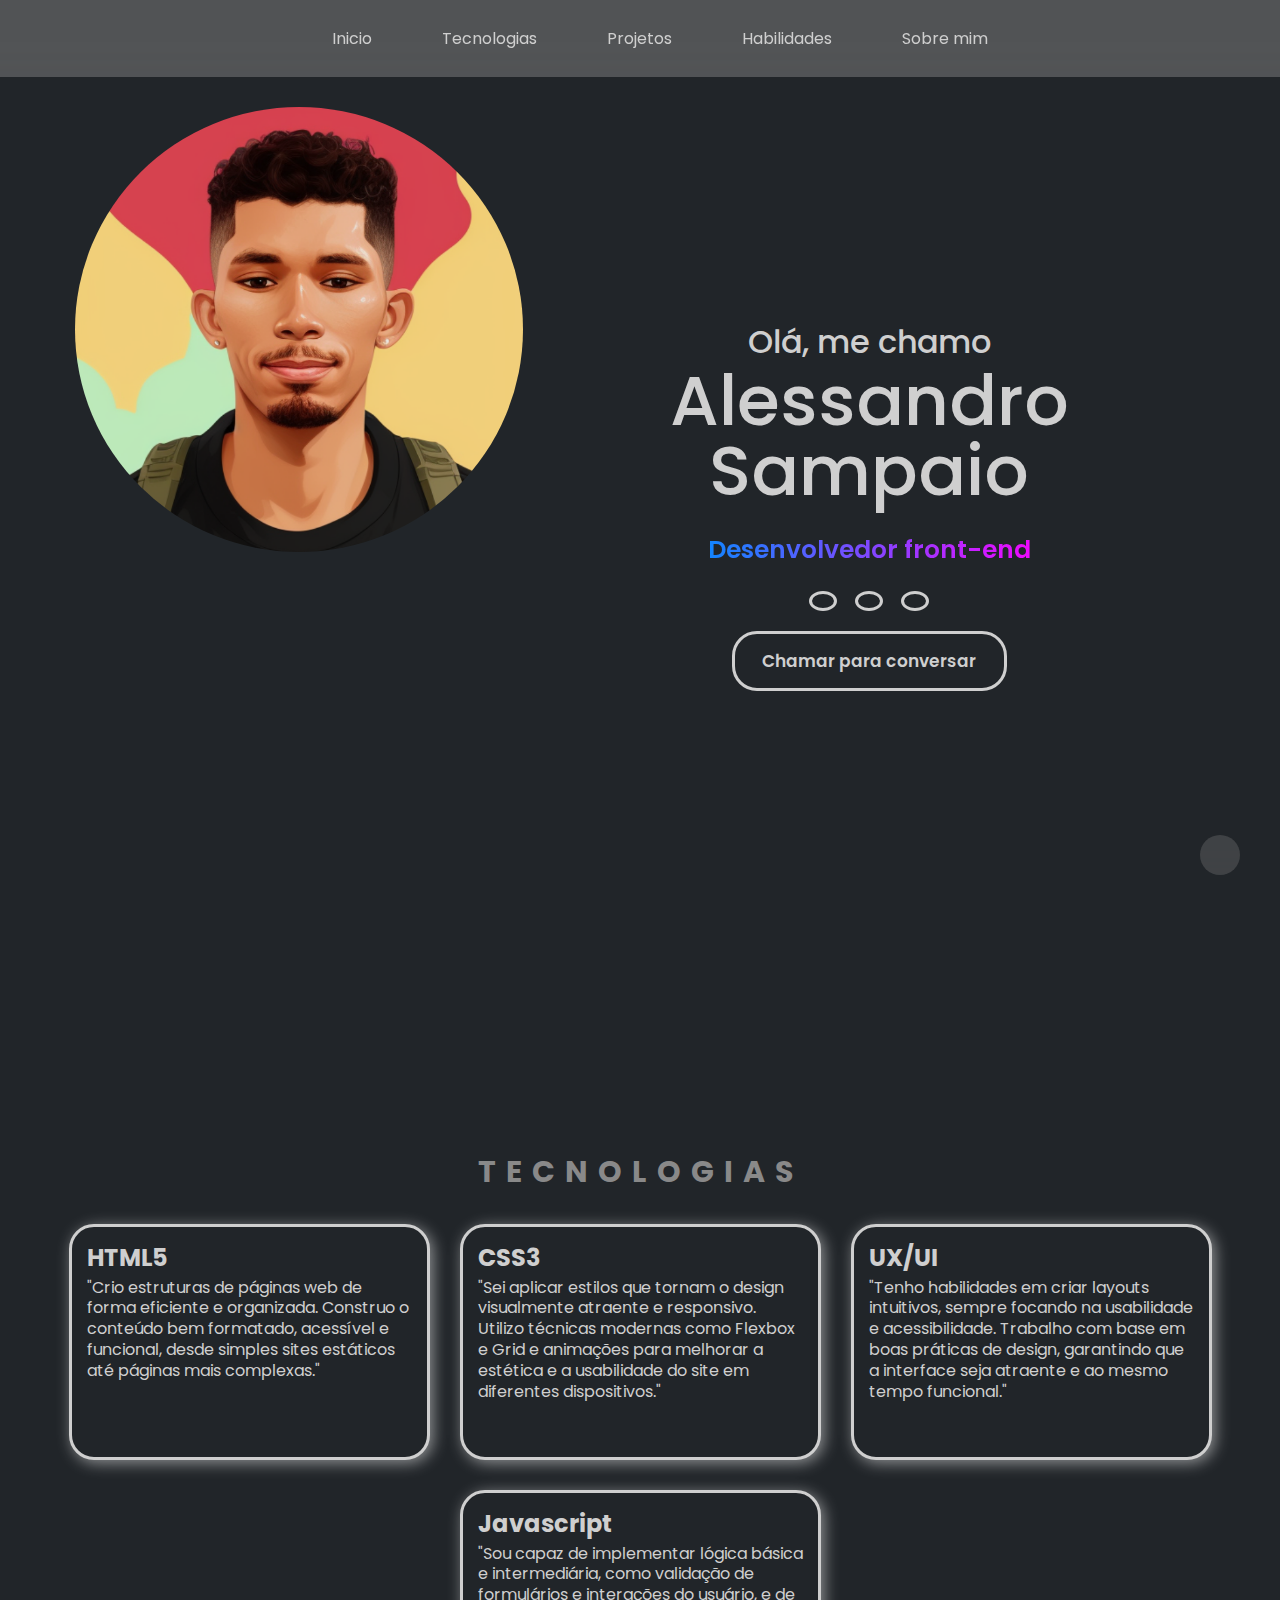
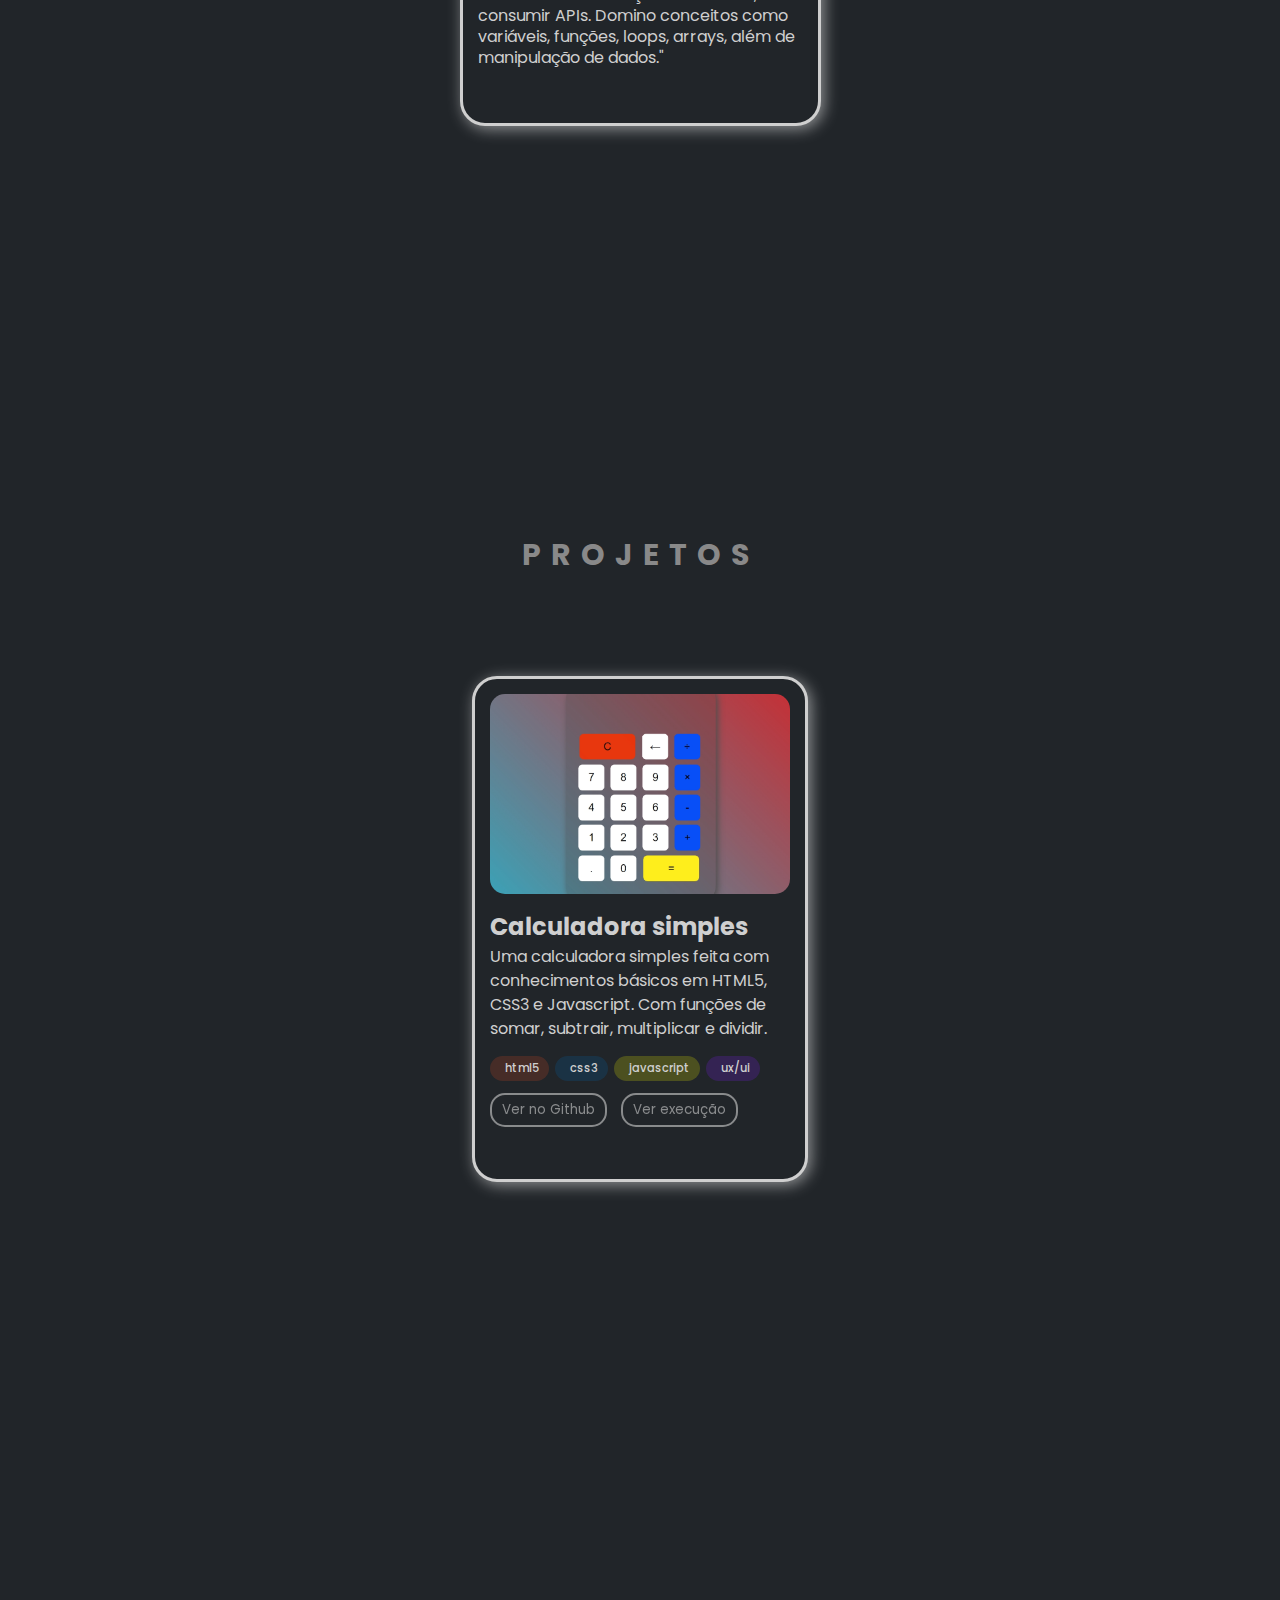
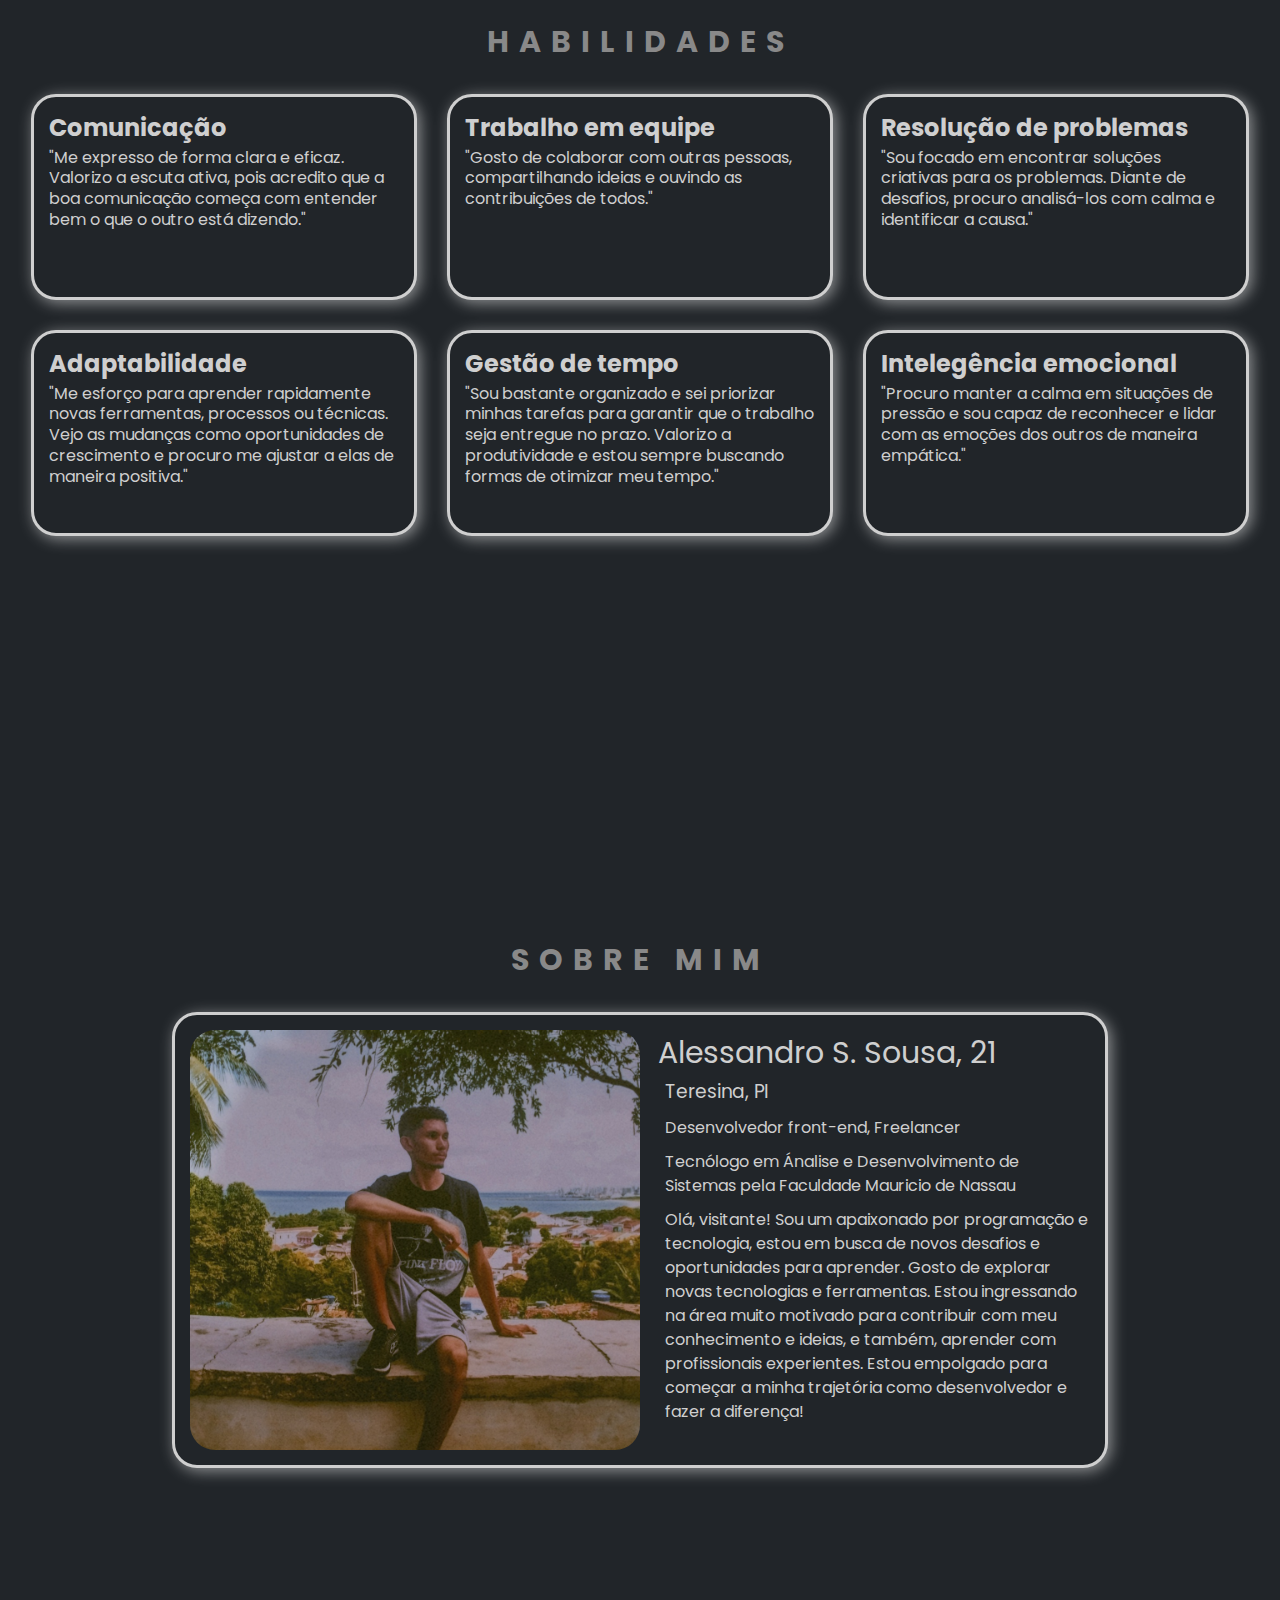
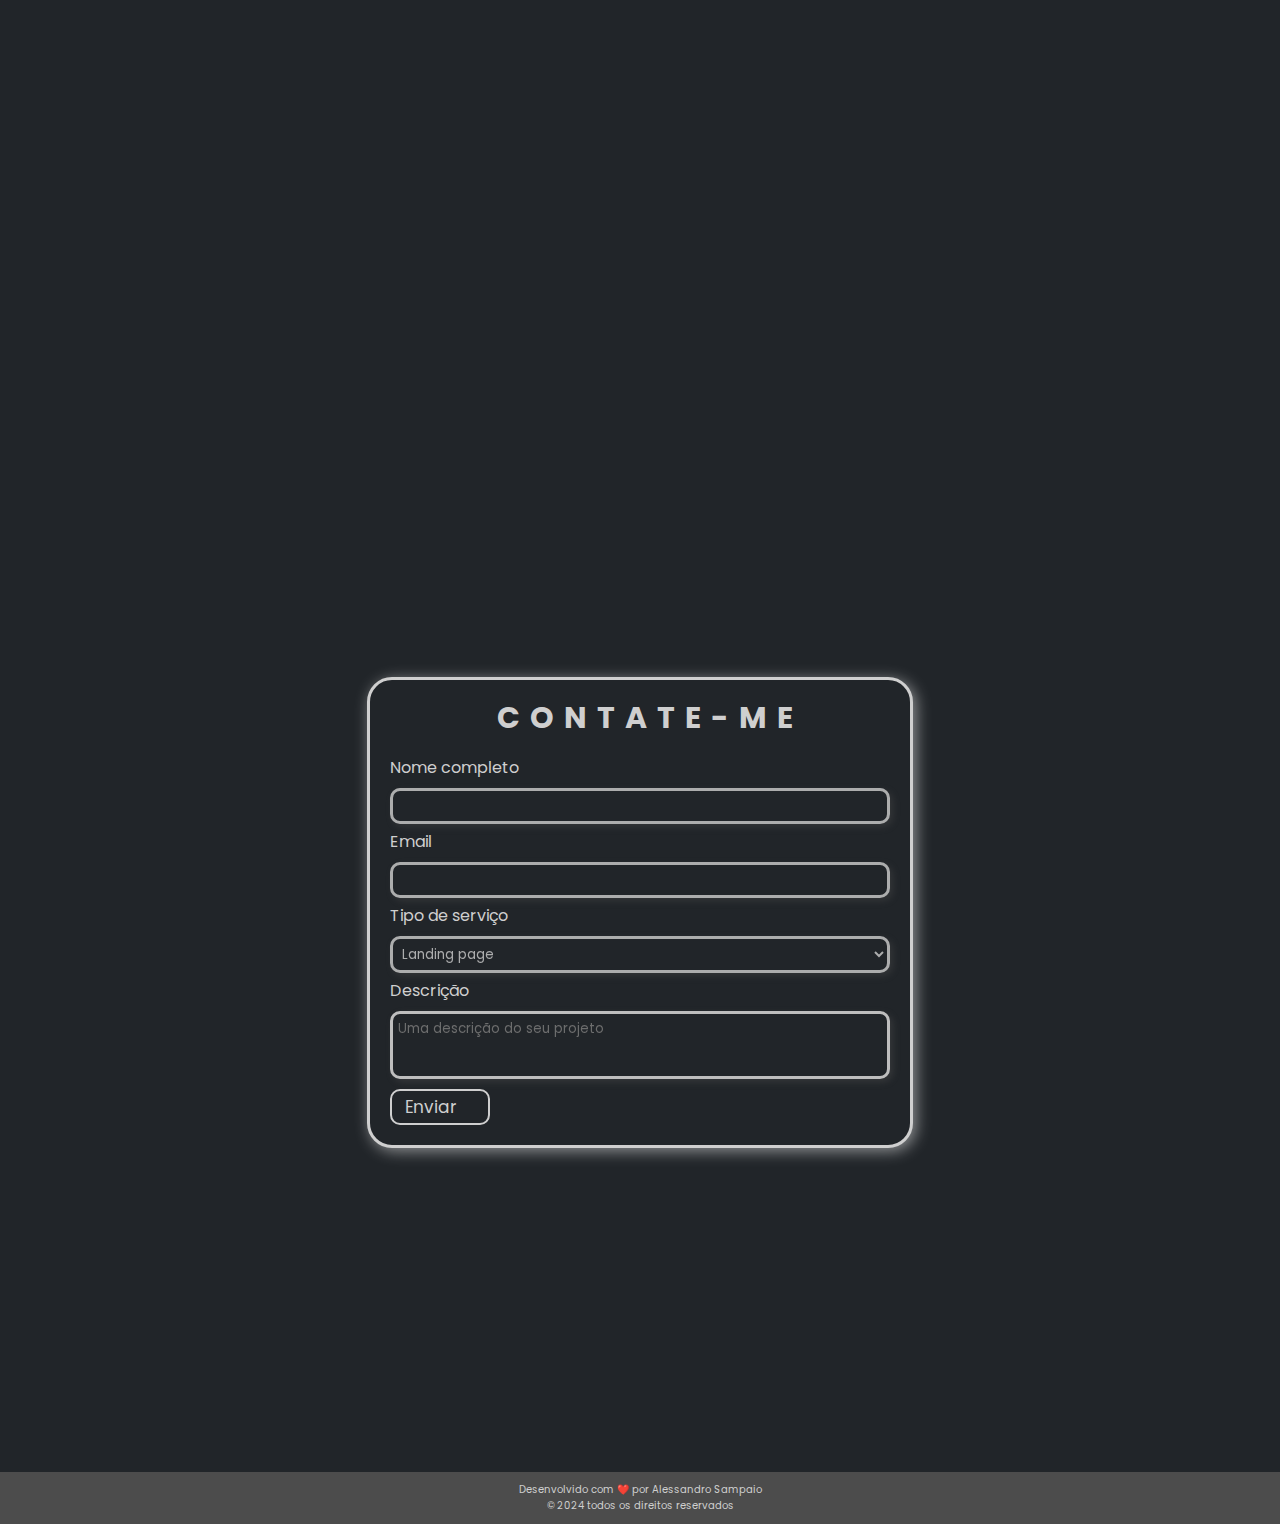
<file: index.html>
<!DOCTYPE html>
<html lang="pt-br">
<head>
    <meta charset="UTF-8">
    <meta name="viewport" content="width=device-width, initial-scale=1.0, initial-position=#inicio">
    <link rel="stylesheet" href="https://cdnjs.cloudflare.com/ajax/libs/font-awesome/6.6.0/css/all.min.css" integrity="sha512-Kc323vGBEqzTmouAECnVceyQqyqdsSiqLQISBL29aUW4U/M7pSPA/gEUZQqv1cwx4OnYxTxve5UMg5GT6L4JJg==" crossorigin="anonymous" referrerpolicy="no-referrer"/> <!-- font awesome PARA ICONES -->
    <link rel="stylesheet" href="./style.css">
    <link rel="icon" type="image/x-icon" href="./img/letter-a.png">
    <title>Portifólio de Alessandro Sampaio</title>
</head>
<body>
    <header>
        <ul class="header-conteiner">
            <li><a href="#inicio">Inicio</a></li>
            <li><a href="#hard-skills">Tecnologias</a></li>
            <li><a href="#projetos">Projetos</a></li>
            <li><a href="#soft-skills">Habilidades</a></li>
            <li><a href="#sobre-mim">Sobre mim</a></li>
        </ul>
    </header>

        <nav> <!-- MENU HABURGUER PARA DISPOSITIVOS MÓVEIS -->
        <i class="fa-solid fa-bars"></i>
        <ul class="menu">
            <li><a href="#inicio">Inicio</a></li>
            <li><a href="#hard-skills">Tecnologias</a></li>
            <li><a href="#projetos">Projetos</a></li>
            <li><a href="#soft-skills">Habilidades</a></li>
            <li><a href="#sobre-mim">Sobre mim</a></li>
        </ul>
    </nav>

    <a href="#inicio"><i id="voltar-ao-topo" class="fa-solid fa-arrow-up"></i></a> <!-- BOTAO VOLTAR AO TOPO -->

    <section id="inicio" >
        <aside id="aside1">
            <img id="me-img" src="./img/imagem-de-alessandro.png" alt="uma imagem de alessandro">  
        </aside>
        <aside id="aside2">
            <h1>Olá, me chamo</h1><span>Alessandro Sampaio</span> <br>
            <p>Desenvolvedor front-end</p>
            <div class="social-icons">
                <a href="https://www.instagram.com/eualehsan" target="_blank" id="instagram" class="icons"><i class="fa-brands fa-instagram" ></i></a>
                <a href="https://www.linkedin.com/in/alessandrossousa" target="_blank" id="linkedin" class="icons"><i class="fa-brands fa-linkedin-in"></i></a>
                <a href="https://github.com/eualehsan" target="_blank" id="github" class="icons"><i class="fa-brands fa-github"></i></a>
            </div>
            <a href="#formulario">
                <button id="btn-me-chame">
                    Chamar para conversar
                    <i class="fa-solid fa-square-arrow-up-right"></i>
                </button>
            </a>
        </aside>
    </section>
    
    <section id="hard-skills">
        <div class="card-conteiner">
            <h1>tecnologias</h1>
            <div class="card-hard-skills">
                <i id="html5" class="fa-brands fa-html5"></i>
                <h2>HTML5</h2>
                <p>"Crio estruturas de páginas web de forma eficiente e organizada. Construo o conteúdo bem formatado, acessível e funcional, desde simples sites estáticos até páginas mais complexas."</p>
            </div>
            <div class="card-hard-skills">
                <i id="css3" class="fa-brands fa-css3-alt"></i>
                <h2>CSS3</h2>
                <p>"Sei aplicar estilos que tornam o design visualmente atraente e responsivo. Utilizo técnicas modernas como Flexbox e Grid e animações para melhorar a estética e a usabilidade do site em diferentes dispositivos."</p>
            </div>
            <div class="card-hard-skills">
                <i id="ux-ui" class="fa-solid fa-wand-magic-sparkles"></i>
                <h2>UX/UI</h2>
                <p>"Tenho habilidades em criar layouts intuitivos, sempre focando na usabilidade e acessibilidade. Trabalho com base em boas práticas de design, garantindo que a interface seja atraente e ao mesmo tempo funcional."</p>
            </div>
            <div class="card-hard-skills">
                <i id="javascript" class="fa-brands fa-js"></i>
                <h2>Javascript</h2>
                <p>"Sou capaz de implementar lógica básica e intermediária, como validação de formulários e interações do usuário, e de consumir APIs. Domino conceitos como variáveis, funções, loops, arrays, além de manipulação de dados."</p>
            </div>
        </div>
    </section>

    <section id="projetos">
        <div class="card-conteiner">
            <h1>Projetos</h1>
            <div class="card-project">
                <a href="https://eualehsan.github.io/calculadora/" target="_blank">
                <img class="img-project" src="./img/img-calculadora.jpeg" alt="imagem do projeto de uma calculadora">
                <h2>Calculadora simples</h2>
                <p>Uma calculadora simples feita com conhecimentos básicos em HTML5, CSS3 e Javascript. Com funções de somar,
                    subtrair, multiplicar e dividir.
                </p>
                <ul class="tech-icons">
                    <li id="html5-colorfull"><i class="fa-brands fa-html5"></i><h6>html5</h6></li>
                    <li id="css3-colorfull"><i class="fa-brands fa-css3-alt"></i><h6>css3</h6></li>
                    <li id="javascript-colorfull"><i class="fa-brands fa-js"></i><h6>javascript</h6></li>
                    <li id="ux-ui-colorfull"><i class="fa-solid fa-wand-magic-sparkles"></i><h6>ux/ui</h6></li>
                </ul>
                <button><a target="_blank" href="https://github.com/eualehsan/calculadora">Ver no Github    <i class="fa-brands fa-github"></i></a></button>
                <button><a target="_blank" href="https://eualehsan.github.io/calculadora/">Ver execução    <i class="fa-solid fa-square-arrow-up-right"></i></a></button>
                </a>
            </div>
        </div>
    </section>

    <section id="soft-skills">
        <div class="card-conteiner">
            <h1>habilidades</h1>
        <div class="card-soft-skills">
            <i class="fa-solid fa-comments"></i>
            <h2>Comunicação</h2>
            <p>"Me expresso de forma clara e eficaz. Valorizo a escuta ativa, pois acredito que a boa comunicação começa com entender bem o que o outro está dizendo."
            </p>
        </div>
        <div class="card-soft-skills">
            <i class="fa-solid fa-people-group"></i>
            <h2>Trabalho em equipe</h2>
            <p>"Gosto de colaborar com outras pessoas, compartilhando ideias e ouvindo as contribuições de todos."
            </p>
        </div>
        <div class="card-soft-skills">
            <i class="fa-solid fa-lightbulb"></i>
            <h2>Resolução de problemas</h2>
            <p>"Sou focado em encontrar soluções criativas para os problemas. Diante de desafios, procuro analisá-los com calma e identificar a causa."
            </p>
        </div>
        <div class="card-soft-skills">
            <i class="fa-solid fa-puzzle-piece"></i>
            <h2>Adaptabilidade</h2>
            <p>"Me esforço para aprender rapidamente novas ferramentas, processos ou técnicas. Vejo as mudanças como oportunidades de crescimento e procuro me ajustar a elas de maneira positiva."
            </p>
        </div>
        <div class="card-soft-skills">
            <i class="fa-solid fa-calendar-check"></i>
            <h2>Gestão de tempo</h2>
            <p>"Sou bastante organizado e sei priorizar minhas tarefas para garantir que o trabalho seja entregue no prazo. Valorizo a produtividade e estou sempre buscando formas de otimizar meu tempo."
            </p>
        </div>
        <div class="card-soft-skills">
            <i class="fa-solid fa-brain"></i>
            <h2>Intelegência emocional</h2>
            <p>"Procuro manter a calma em situações de pressão e sou capaz de reconhecer e lidar com as emoções dos outros de maneira empática."
            </p>
        </div>
        </div><!-- fim do conteiner de cards -->
    </section>

    <section id="sobre-mim">
        <h1>SOBRE MIM</h1>
        <div class="card-sobre-mim">
            <div class="imagem">
                <img src="./img/img-sobre-mim.jpg" alt="">
            </div>
            <div class="descricao">
                <h2>Alessandro S. Sousa, 21</h2>
                <h3><i class="fa-solid fa-earth-americas"></i>Teresina, PI</h3>
                <h4><i class="fa-solid fa-laptop-code"></i>Desenvolvedor front-end, Freelancer</h4>
                <p><i class="fa-solid fa-graduation-cap"></i>Tecnólogo em Ánalise e Desenvolvimento de Sistemas pela Faculdade Mauricio de Nassau</p>
                <p><i class="fa-solid fa-quote-left"></i>Olá, visitante! Sou um apaixonado por programação e tecnologia, estou em busca de novos desafios e oportunidades para aprender. Gosto de explorar novas tecnologias e ferramentas. Estou ingressando na área muito motivado para contribuir com meu conhecimento e ideias, e também, aprender com profissionais experientes. Estou empolgado para começar a minha trajetória como desenvolvedor e fazer a diferença!</p>
            </div> 
        </div>
    </section>

    <section id="formulario">
       <form action="https://formsubmit.co/eualehsan28@gmail.com" method="post">
            <h1>Contate-me</h1>

            <label for="nome">Nome completo</label>
            <input type="text" name="text" id="text" required>

            <label for="email">Email</label>
            <input type="email" name="email" id="email" required>

            <label for="tp-de-serviço">Tipo de serviço</label>
            <select name="tp-de-servico" id="tp-de-servico" required>
                <option value="landing-page">Landing page</option>
                <option value="site-institucional">Site institucional</option>
                <option value="site-estático">Site estático</option>
                <option value="Outro">Outro</option>
            </select>
            <label for="descricao-de-servico">Descrição</label>
            <textarea placeholder="Uma descrição do seu projeto" id="descricao-de-servico" required></textarea>
            <button type="submit">Enviar<i class="fa-regular fa-paper-plane"></i></button>
            
            <input type="hidden" name="_next" value="https://eualehsan.github.io/portifolio1/thanks-page.html">
            <input type="hidden" name="_subject" value="Email from Meu portifólio">
            <input type="hidden" name="_captcha" value="false">
            <input type="hidden" name="_autoresponse" value="Obrigado pelo contato! Retornarei seu contato em breve.">
        </form>
    </section>

    <footer>
        <p>Desenvolvido com ❤️ por Alessandro Sampaio<br>
            &#169
            2024 todos os direitos reservados
        </p>
    </footer>
</body>
</html>
</file>
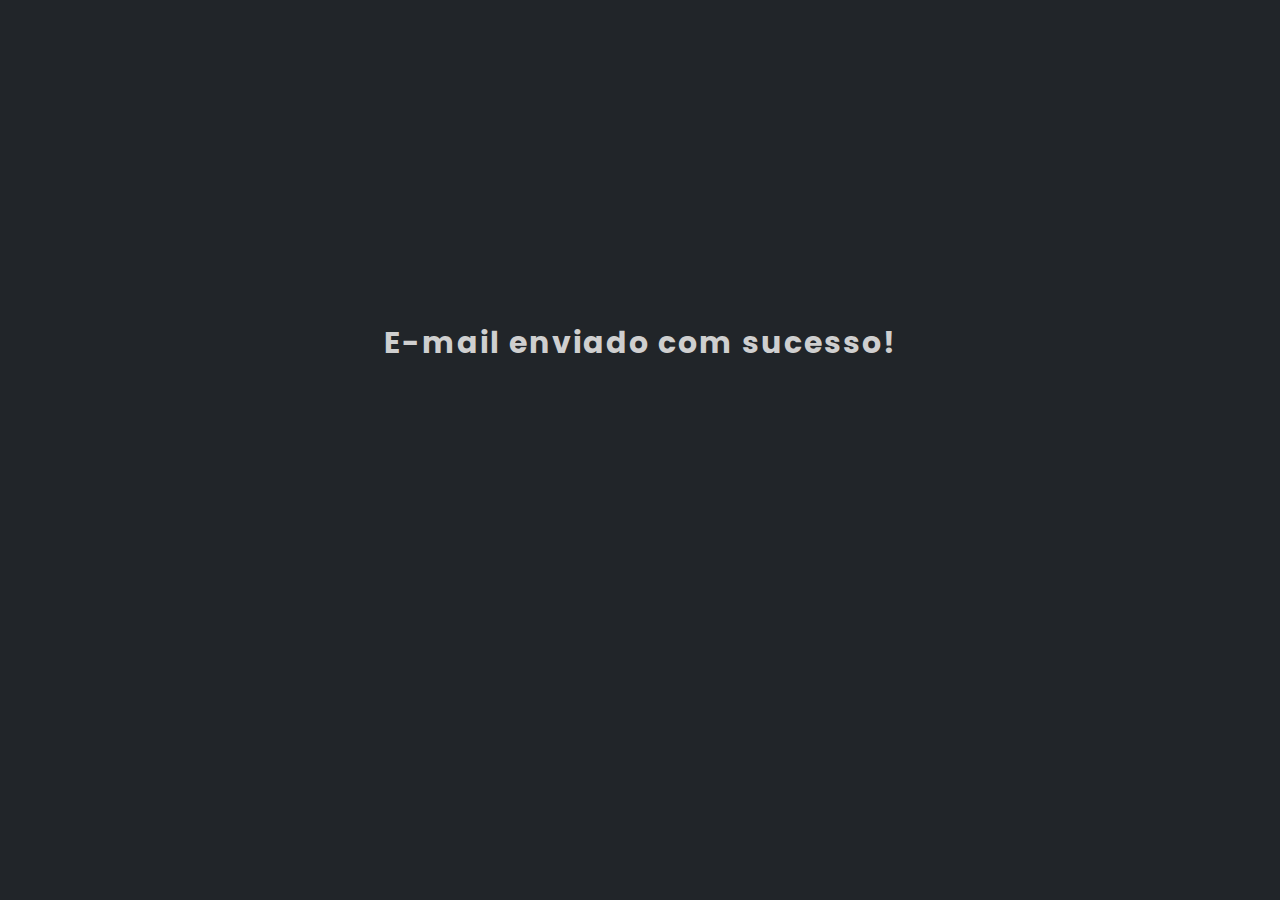
<file: thanks-page.html>
<!DOCTYPE html>
<html lang="pt-br">
<head>
    <meta charset="UTF-8">
    <meta name="viewport" content="width=device-width, initial-scale=1.0">
    <link rel="stylesheet" href="https://cdnjs.cloudflare.com/ajax/libs/font-awesome/6.6.0/css/all.min.css" integrity="sha512-Kc323vGBEqzTmouAECnVceyQqyqdsSiqLQISBL29aUW4U/M7pSPA/gEUZQqv1cwx4OnYxTxve5UMg5GT6L4JJg==" crossorigin="anonymous" referrerpolicy="no-referrer"/>
    <title>Enviado com sucesso!</title>
</head>
<body>
    <style>
        @import url('https://fonts.googleapis.com/css2?family=Poppins:ital,wght@0,100;0,200;0,300;0,400;0,500;0,600;0,700;0,800;0,900;1,100;1,200;1,300;1,400;1,500;1,600;1,700;1,800;1,900&display=swap');

        :root{
            --background-color-principal: #212529;
            --color-principal: #cfcfcf;
            --color-tom-de-cinza: rgb(137, 137, 137);
        }

        .modo-claro:root{
            --background-color-principal: #ffffff;
            --color-principal: #000000;
            --color-tom-de-cinza: rgb(137, 137, 137);
        }

        *{
            font-family: 'poppins', sans-serif;
        }

        body{
            padding: 0;
            margin: 0;
            max-width: 100vw;
            height: auto;
            color: var(--color-principal);
            background-color: var(--background-color-principal);
            padding: 20px;
        }

        section{
            margin-top: 300px;
            align-items: center;
            justify-content: center;
            text-align: center;
        }

        section h1{
            font-size: 30px;
            letter-spacing: 2px;
        }

        i{
            color: var(--color-principal);
            font-size: 50px;
        }

        @media (min-width: 320px) and (max-width: 435px) { /*responsividade em smartphones*/
            section h1{
            font-size: 20px;
            letter-spacing: 2px;
        }

        i{
            color: var(--color-principal);
            font-size: 40px;
        } 
        }
    </style>
    
    <section>
        <h1>E-mail enviado com sucesso!</h1>
        <i class="fa-regular fa-circle-check"></i>
    </section>    
</body>
</html>
</file>
<file: style.css>
@import url('https://fonts.googleapis.com/css2?family=Poppins:ital,wght@0,100;0,200;0,300;0,400;0,500;0,600;0,700;0,800;0,900;1,100;1,200;1,300;1,400;1,500;1,600;1,700;1,800;1,900&display=swap'); /* fonte Poppins */

:root{
    --background-color-principal: #212529;
    --color-principal: #cfcfcf;
    --color-tom-de-cinza: rgb(137, 137, 137);
}

*{
    font-family: 'Poppins', sans-serif;
}
/*inicio das tags semânticas*/
html{
    background-color: rgb(76, 76, 76, 1);
    scroll-behavior: smooth;
}

body{
    background-color: var(--background-color-principal);
    max-width: 100vw;
    height: auto;
    margin: 0;
    padding: 0;
}

nav, nav ul, nav i{ /*menu hamburguer oculto*/
    color: transparent;
    display: none;
}

#voltar-ao-topo{ /*botão voltar ao topo*/
    position: fixed;        
    right: 40px;
    bottom: 25px;
    width: 20px;
    height: 20px;
    justify-content: center;
    align-items: center;
    text-align: center;
    color: var(--color-principal);
    background-color: rgba(130, 130, 130, 0.317);
    backdrop-filter: blur(10px);
    padding: 10px;
    border-radius: 50%;
    cursor: pointer;
    font-size: 20px;
}

#voltar-ao-topo:hover{
    opacity: 0.7;
    transform: scale(0.98);
}

header{
    display: flex;
    flex-direction: row;
    width: 100%;
    height: 7%;
    background-color: rgba(130, 130, 130, 0.5);
    backdrop-filter: blur(15px);
    padding: 10px 0px;
    margin: 0;
    align-items: center;
    justify-content: center;
    position: sticky;
    top: 0;
    z-index: 10;
}

a{
    text-decoration: none;
    cursor: pointer;
    color: var(--color-principal);
    transition: ease-in-out 0.5s;
}


ul li{
    list-style: none;
}

section{
    margin: 70px 0px;
    padding: 30px 70px 50px 70px;
    height: auto;
    display: flex;
    color: var(--color-principal);
    z-index: 1;
}

section aside{
    padding: 5px;
}

footer{
    color: var(--color-principal);
    background-color: rgb(76, 76, 76, 1);
}

/*fim das tags semânticas*/

/*inicio do header*/
.header-conteiner{
    justify-content: center;
    display: flex;
    flex-direction: row;
    gap: 70px;
}

.header-conteiner li a{
    color: var(--color-principal);
    transition: ease-in-out 0.3s;
    padding-bottom: 1px;
}

.header-conteiner li a:hover{
    opacity: 0.5;
}
/*fim do header*/

/*inicio #INICIO*/

#inicio{
    margin-top: -75px;
    height: 90vh;
    display: flex;
    flex-direction: row;
    background-color: var(--background-color-principal);
    color: var(--color-principal);
}

#aside1, #aside2{
    margin-top: 70px;
}

/*aside 1*/
#aside1{
    justify-content: center;
    align-items: center;
}

#me-img{
    border-radius: 50%;
    object-fit: cover;
    width: 35vw;
    height: auto;
    z-index: -5;
    filter: brightness(0.95);
}

/*aside 2*/
#aside2{
    margin: 0;
    margin-top: 150px;
    padding: 0px 70px 0px 70px;
    display: flex;
    flex-direction: column;
    align-items: center;
    justify-content:center;
    text-align: center;
}

#aside2 h1, #aside2 span, #aside2 p{
    color: var(--color-principal);
    margin: 0;
    padding: 0;
}

#aside2 h1{
    font-weight: 500;
}

#aside2 span{
    font-size: 70px;
    font-weight: 500;
    line-height: 1;
}

#aside2 p{
    font-size: 25px;
    font-weight: 600;
    background: linear-gradient(to right, rgb(18, 133, 255), rgb(239, 9, 255));
    background-clip: text;
    color: transparent;
}

.social-icons{
    padding: 1% 35% 1% 35%;
    margin-top: 3%;
    display: flex;
    justify-content: center;
    gap: 15%;
}

.social-icons .icons{
    color: var(--color-principal);
    display: flex;
    align-items: center;
    justify-content: space-around;
    width: 20px;
    padding: 7px;
    border: solid 3px, var(--color-principal);
    border-radius: 50%;
    transition: ease-in-out 0.5s;
    font-size: 17px;
}

#instagram:hover, #linkedin:hover, #github:hover{
    background-color: var(--color-principal);
    color: var(--background-color-principal);
}

#btn-me-chame{
    cursor: pointer;
    color: var(--color-principal);
    margin: 15px;
    padding: 0px 10px 0px 10px;
    justify-content: space-around;
    align-items: center;
    width: 275px;
    height: 60px;
    border: none;
    border-radius: 25px;
    font-size: 17px;
    font-weight: 600;
    border: solid;
    background-color: transparent;
    transition: ease-in-out 0.5s;
}

#btn-me-chame a{
    color: var(--color-principal);
}

#btn-me-chame:hover{
    color: var(--background-color-principal);
    background-color: var(--color-principal);
    /* border: none; */
}


/*fim #INICIO*/

/* PADRONIZAÇÃO DE SEÇÃO, TITULOS DE SEÇÕES E CONTEINER DE TODOS OS CARDS */
#projetos, #soft-skills, #hard-skills, #sobre-mim, #formulario{ /* margin-top E BOTTOM em todas as seçoes, exeto no #inicio*/
    justify-content: start !important;
    min-height: 80vh !important;
    padding: 100px 0 !important;
    margin: 100px 0 !important;
}

#projetos h1, #soft-skills h1, #hard-skills h1, #sobre-mim h1{ /* estilização do titulo de cada seção (h1) */
    display: flex;
    margin: 0;
    width: 100%;
    padding: 0px 0px 20px 0px ;
    line-height: 0.5;
    color: rgb(137, 137, 137) ;
    font-size: 30px;
    letter-spacing: 10px;
    text-transform: uppercase;
    text-align: center;
    align-items: center;
    justify-content: center;
    margin-bottom: 10px;
}

.card-conteiner{ /* estilização de todos os conteiners de cards */
    margin: 0;
    padding: 0;
    width: 100%;
    height: auto;
    display: flex;
    flex-wrap: wrap;
    align-items: center;
    justify-content: center;
}

.card-conteiner .card-project, /*estilizacao individual cor, fundo e box shaddow*/
.card-conteiner .card-soft-skills,
.card-conteiner .card-hard-skills,
.card-sobre-mim{
    background-color: var(--background-color-principal);
    color: var(--color-principal);
    box-shadow: 3px 3px 15px rgba(255, 255, 255, 0.5);
}
/*inicio #HARD SKILLS ou tecnologias*/

#hard-skills{
    padding: 0px 70px 50px 70px;
    display: flex;
    flex-wrap: wrap;
    align-items: center;
    justify-content: center;
    gap: 0;
    color: var(--color-principal);
}

.card-conteiner .card-hard-skills{
    text-align: center;
    line-height: 1.5;
    border: solid 3px var(--color-principal);
    flex-wrap: wrap;
    border-radius: 25px;
    padding: 15px;
    margin: 15px;
    width: 325px;
    height: 200px;
    text-align: left;
    transition: ease-in-out 0.5s;
}

.card-hard-skills i{
    margin: 0;
    padding: 0;
    width: 100%;
    font-size: 25px;
    color: var(--color-principal);
    transition: ease-in-out 0.5s;
}

.card-hard-skills h2{
    margin: 0;
    padding: 0;
    line-height: 1.3;
}

.card-hard-skills p{
    margin: 5px 0px 0px 0px;
    padding: 0;
    line-height: 1.3;
}

.card-conteiner .card-hard-skills:hover{
    background-color: var(--color-tom-de-cinza);
    color: var(--background-color-principal);
    transform: scale(1.03);
    border-color: var(--color-tom-de-cinza);
}

/* ICONE COLORIDO DE CADA CARD DA SEÇÃO HARD SKILLS OU TECNOLOGIAS */
.card-conteiner .card-hard-skills:hover #html5{ /*HTML5*/
    color: rgb(218, 74, 35);
    transition: ease-in-out 0.5s;
}

.card-conteiner .card-hard-skills:hover #css3{ /*CSS3*/
    color: rgb(0, 124, 207);
    transition: ease-in-out 0.5s;
}

.card-conteiner .card-hard-skills:hover #javascript{ /*JAVASCRIPT*/
    color: rgb(251, 255, 0);
    transition: ease-in-out 0.5s;
}

.card-conteiner .card-hard-skills:hover #ux-ui{ /*UX/UI*/
    color: rgb(80, 0, 178);
    transition: ease-in-out 0.5s;
}

/*fim #HARD SKILLS ou tecnologias*/


/* inicio #PROJETOS */

button a{ /*texto do botão dentro do card projeto, "ver no git" e "ver execução"*/
    color: var(--color-principal);
    text-decoration: none;
}

.card-conteiner button{
    background-color: var(--background-color-principal);
    color: var(--color-principal);
    border: 2px solid var(--color-principal);
    border-radius: 15px;
    width: auto;
    padding: 5px 10px;
    margin: 5px 10px 5px 0px;
    cursor: pointer;
    margin-bottom: -50px;
    justify-content: left;
    align-items: end;
    opacity: 0.6;
    transition: ease-in-out 0.5s;
}

.card-conteiner button:hover{
    background-color: var(--color-principal);
    opacity: 0.9;
    transform: scale(0.95);
}

.card-conteiner button:hover a{
    color: var(--background-color-principal);
}

.img-project{
    display: flex;
    width: 300px;
    height: 200px;
    object-fit: cover;
    padding: 0;
    margin: 0;
    border-radius: 15px;
}

.card-conteiner .card-project{
    /* cursor: pointer; */
    text-align: center;
    line-height: 1.5;
    border: solid 3px var(--color-principal);
    flex-wrap: wrap;
    border-radius: 25px;
    padding: 15px;
    margin: 15px;
    width: 300px;
    height: 470px;
    text-align: left;
    transition: ease-in-out 0.5s;
}

.card-conteiner .card-project:hover{
    background-color: var(--color-tom-de-cinza);
    color: var(--background-color-principal);
    transform: scale(1.03);
    border-color: var(--color-tom-de-cinza);
}

.card-conteiner .tech-icons{
    margin: 0px;
    padding: 0px;
    display: flex;
    flex-direction: row;
    flex-wrap: wrap;
    gap: 2%;
}

.card-conteiner .card-project h2{
    margin: 15px 0px 0px 0px;
    padding: 0;    
}

.card-conteiner .card-project p{
    margin: 0px 0px 15px 0px;
    padding: 0;
}

.card-conteiner .tech-icons li{
    justify-content: center;
    align-items: center;
    gap: 5px;
    margin: 0;
    margin-bottom: 7px;
    padding: 4px 10px;
    display: flex;
    flex-direction: row;
    border-radius: 20px;
    font-size: 17px;
}

.card-conteiner h6{
    margin: 0;
    padding: 0;
    font-weight: 500;
    color: var(--color-principal);
    transition: ease-in-out 0.5s;
}

.card-conteiner .card-project:hover .tech-icons li h6{
    color: var(--background-color-principal);
}

/*ICONES UTILIZADOS DENTRO DO CARD DE PROJETOS PARA INFORMAR QUE TECNOLOGIAS FORAM USADAS EM CASDA PROJETO*/
#html5-colorfull{
    color: rgb(218, 74, 35);
    background-color: rgba(218, 74, 35, 0.2);
}
#css3-colorfull{
    color: rgb(0, 106, 178);
    background-color: rgba(0, 106, 178, 0.2);
}
#ux-ui-colorfull{
    color: rgb(132, 31, 255);
    background-color: rgba(132, 31, 255, 0.2);
}

#javascript-colorfull{
    color: rgb(251, 255, 0);
    background-color: rgba(251, 255, 0, 0.2);
}

/* fim #PROJETOS */

/*inicio #SOFT SKILLS*/
#soft-skills{
    margin-top: 70px;
    padding: 50px 70px 50px 70px;
    display: flex;
    flex-wrap: wrap;
    align-items: center;
    justify-content: center;
    gap: 0;
}

#soft-skills i{
    margin: 0;
    padding: 0;
    width: 100%;
    font-size: 25px;
}

#soft-skills h2{
    margin: 0;
    padding: 0;
    line-height: 1.3;
}

#soft-skills p{
    margin: 5px 0px 0px 0px;
    padding: 0;
    line-height: 1.3;
}

.card-conteiner .card-soft-skills{
    text-align: center;
    line-height: 1.5;
    border: solid 3px var(--color-principal);
    flex-wrap: wrap;
    border-radius: 25px;
    padding: 15px;
    margin: 15px;
    width: 350px;
    height: 170px;
    text-align: left;
    transition: ease-in-out 0.5s;
}

#soft-skills .card-soft-skills:hover{
    background-color: var(--color-tom-de-cinza);
    color: var(--background-color-principal);
    transform: scale(1.03);
    border-color: var(--color-tom-de-cinza);
}

/*fim #SOFT SKILLS*/

/* inicio #SOBRE-MIM */
#sobre-mim{
    height: 100vh;
    padding: 0px 70px 50px 70px;
    display: flex;
    flex-direction: column;
    flex-wrap: wrap;
    align-items: center;
    justify-content: center;
    gap: 0;
    color: var(--color-principal);
}

.card-sobre-mim{
    display: flex;
    justify-content: center;
    align-content: center;
    border: solid 3px var(--color-principal);
    flex-direction: row;
    gap: 2%;
    border-radius: 25px;
    padding: 15px;
    margin: 15px;
    width: 900px;
    height: auto;
    transition: ease-in-out 0.5s;
}

.card-sobre-mim img{
    cursor: not-allowed;
    padding: 0;
    margin: 0;
    width: 450px;
    height: 420px;
    border-radius: 25px;
    object-fit: cover;
    display: flex;
}

.card-sobre-mim .descricao{
    line-height: 1.5;
    display: flex;
    flex-direction: column;
    justify-content: start;
    align-content: center;
    text-align: left;
}

.descricao h2, .descricao h3, .descricao p, .descricao h4{
    margin: 0;
    padding: 0;
    font-weight: 400;
}

.descricao i{
    justify-content: start;
    align-content: center;
    text-align: center;
    font-size: 17px;
    border-radius: 50%;
    color: rgb(118, 118, 118);
}

.descricao h2{
    font-size: 30px;
    margin-bottom: 3px;

}

.descricao h3{
    display: flex;
    gap: 7px;
    align-items: center;
    margin-bottom: 10px;
}

.descricao h4{
    display: flex;
    gap: 7px;
    align-items: center;
    margin-bottom: 10px;
}

.descricao p{
    display: flex;
    gap: 7px;
    align-items:flex-start;
    margin-bottom: 10px;
}

/* fim #SOBRE-MIM */

/* inicio #FORMULÁRIO */
#formulario{
    height: 50vh;
    padding: 0px 70px 50px 70px;
    display: flex;
    flex-direction: row;
    flex-wrap: wrap;
    align-items: center;
    justify-content: center !important;
    gap: 0;
    color: var(--color-principal);
}

form h1{
    display: flex;
    margin: 10px;
    width: 100%;
    padding: 0px 0px 20px 0px ;
    line-height: 0.5;
    color: var(--color-principal) ;
    font-size: 30px;
    letter-spacing: 10px;
    text-transform: uppercase;
    text-align: center;
    align-items: center;
    justify-content: center;
}

#formulario form{
    color: var(--color-principal);
    background-color: var(--background-color-principal);
    width: 500px;
    height: 425px;
    border: solid 3px var(--color-principal);
    border-radius: 25px;
    box-shadow: 3px 3px 15px rgba(255, 255, 255, 0.5);
    padding: 20px;
    margin: 15px 0;
    display: flex;
    flex-direction: column;
}

#formulario label{
    margin-bottom: 3px;
}

#formulario input, #tp-de-servico{
    background-color: var(--background-color-principal);
    color: var(--color-principal);
    padding: 5px;
    margin: 5px 0px 5px 0px;
    border: var(--color-principal) solid 3px;
    border-radius: 10px;
    box-shadow: 3px 3px 7px rgba(77, 77, 77, 0.5);
    opacity: 0.8;
}

#descricao-de-servico{
    background-color: var(--background-color-principal);
    color: var(--color-principal);
    padding: 5px;
    height: 100px;
    margin: 5px 0px 5px 0px;
    border: var(--color-principal) solid 3px;
    border-radius: 10px;
    box-shadow: 3px 3px 7px rgba(77, 77, 77, 0.5);
    opacity: 0.9;
    resize: none;
    overflow-y: hidden;
}

#formulario form button{
    margin: 5px 0px 0px 0px;
    padding: 3px;
    justify-content: center;
    align-items: center;
    display: flex;
    width: 100px;
    background-color: transparent;
    color: var(--color-principal);
    border: 2px solid var(--color-principal);
    border-radius: 10px;
    font-size: 17px;
    justify-content: space-around;
    transition: ease-in-out 0.5s;

}

#formulario form button:hover{
    background-color: var(--color-principal);
    color: var(--background-color-principal);
    border: 2px solid var(--color-principal);
    transform: scale(0.97);
}


/* fim #FORMULÁRIO */

/* inicio FOOTER */
footer{
    margin: 0;
    padding: 10px 10px;
    justify-content: center;
    align-items: center;
    text-align: center;
}

footer p{
    margin: 0;
    padding: 0;
    justify-content: center;
    align-items: center;
    text-align: center;
    font-size: 10px;
}
/* fim #FOOTER */


@media(min-width: 320px) and (max-width: 435px)  { /*responsividade em smartphones*/
    body{
        width: 100vw;
        height: auto;
    }

    h1{
        font-size: 24px;
    }

    h2{
        font-size: 20px;
    }

    p{
        font-size: 15px;

    }

    header{
        display: none;
    }

    section{
        padding: 15px;
    }

    /*menu hamburger*/
    nav{
        justify-content: flex-start;
        align-items: flex-start;
        padding: 0;
        margin: 0;
        position: fixed;
        z-index: 10;
        display: flex;
        flex-direction: column;
        top: 20px;
        left: 20px;
        font-size: 25px;
        cursor: pointer;
        transition: ease-in-out 0.5s;
    }

    nav a{
        color: var(--color-principal);
    }

    nav ul{
        display: none;
        flex-direction: column;
        padding: 3px 7px;
        margin: 0;
        font-size: 15px;
        background-color: rgba(130, 130, 130, 0.5);
        backdrop-filter: blur(10px);
        border-radius: 10px;
        gap: 7px;
    }

    nav ul li{
        margin: 5px 0px;
        padding: 5px;
    }

    nav i{
        text-align: center;
        align-items: center;
        justify-content: center;
        color: var(--color-principal);
        background-color: rgba(130, 130, 130, 0.5);
        backdrop-filter: blur(10px);
        padding: 12px;
        border-radius: 50%;
        font-size: 17px;
        width: 17px;
        height: 17px;
    }

    nav i:hover + ul, ul:hover{
        display: flex;
    }

    nav ul li a:active{
        opacity: 0.5;
        transform: scale(0.97);
    }


    #voltar-ao-topo{ /*botão voltar ao topo*/
        bottom: 20px;
        right: 20px;
    }
    /* fim do menu */
    
    #inicio{
        height: 100vh;
        display: flex;
        flex-direction: column;
        background-color: var(--background-color-principal);
        color: var(--color-principal);
        align-items: center;
        justify-content: flex-start;
        margin: 0;
        padding: 50px 15px 0 15px;
    }

    /*aside 1*/
    #aside1{
        margin-top: 0px;
        justify-content: center;
        align-items: center;
        margin-bottom: 20px;
    }
    
    #me-img{
        border-radius: 50%;
        object-fit: cover;
        width: 300px;
        height: auto;
        z-index: -5;
        filter: brightness(0.95);
    }
    
    /*aside 2*/
    #aside2{
        margin: 0;
        margin-top: 0px;
        padding: 0px;
        display: flex;
        flex-direction: column;
        align-items: center;
        justify-content:center;
        text-align: center;
    }
    
    #aside2 h1, #aside2 span, #aside2 p{
        color: var(--color-principal);
        margin: 0;
        padding: 0;
    }
    
    #aside2 h1{
        font-weight: 500;
    }
    
    #aside2 span{
        font-size: 50px;
        font-weight: 500;
        line-height: 1;
    }
    
    #aside2 p{
        font-size: 20px;
        font-weight: 600;
        background: linear-gradient(to right, rgb(18, 133, 255), rgb(239, 9, 255));
        background-clip: text;
        color: transparent;
    }
    
    .social-icons{
        padding: 0% 35% 1% 35%;
        margin-top: 3%;
        display: flex;
        justify-content: center;
        gap: 15%;
    }
    
    .social-icons .icons{
        color: var(--color-principal);
        display: flex;
        align-items: center;
        justify-content: space-around;
        width: 20px;
        padding: 7px;
        border: solid 3px, var(--color-principal);
        border-radius: 50%;
        transition: ease-in-out 0.5s;
        font-size: 17px;
    }
    
    #btn-me-chame{
        cursor: pointer;
        color: var(--color-principal);
        margin-top: 40px;
        padding: 0px 10px 0px 10px;
        justify-content: space-around;
        align-items: center;
        width: 275px;
        height: 60px;
        border: none;
        border-radius: 25px;
        font-size: 17px;
        font-weight: 600;
        border: solid;
        background-color: transparent;
        transition: ease-in-out 0.5s;
    }
    
    #btn-me-chame a{
        color: var(--color-principal);
    }
    
    #btn-me-chame:hover{
        color: var(--background-color-principal);
        background-color: var(--color-principal);
    }

    #projetos h1, #soft-skills h1, #hard-skills h1, #sobre-mim h1, #formulario h1{
        font-size: 20px;
    }
    /*-------------------------------*/
    #sobre-mim{
        width: 100%;
        margin: auto;
        padding: 0;
        display: flex;
        flex-direction: column;
        flex-wrap: nowrap;
        align-items: center;
        justify-content: center;
    }
    .card-sobre-mim{
    display: flex;
    justify-content: center;
    align-content: center;
    border: solid 3px var(--color-principal);
    flex-direction: column;
    gap: 2%;
    border-radius: 25px;
    padding: 15px;
    margin: 15px;
    width: 300px;
    height: auto;
    }

    .card-sobre-mim img{
        width: 300px;
        height: 300px;
        margin-bottom: 5px;
    }

    .descricao i{
        font-size: 15px;
    }
    
    .descricao h2{
        font-size: 25px;
        margin-bottom: 2px;
    
    }
    
    .descricao h3{
        display: flex;
        gap: 5px;
        align-items: center;
        margin-bottom: 2px;
    }
    
    .descricao h4{
        display: flex;
        gap: 4px;
        align-items: center;
        margin-bottom: 2px;
    }
    
    .descricao p{
        display: flex;
        gap: 4px;
        align-items:flex-start;
        margin-bottom: 2px;
    }
    
    #formulario form{
        width: 300px;
    }
}
</file>
